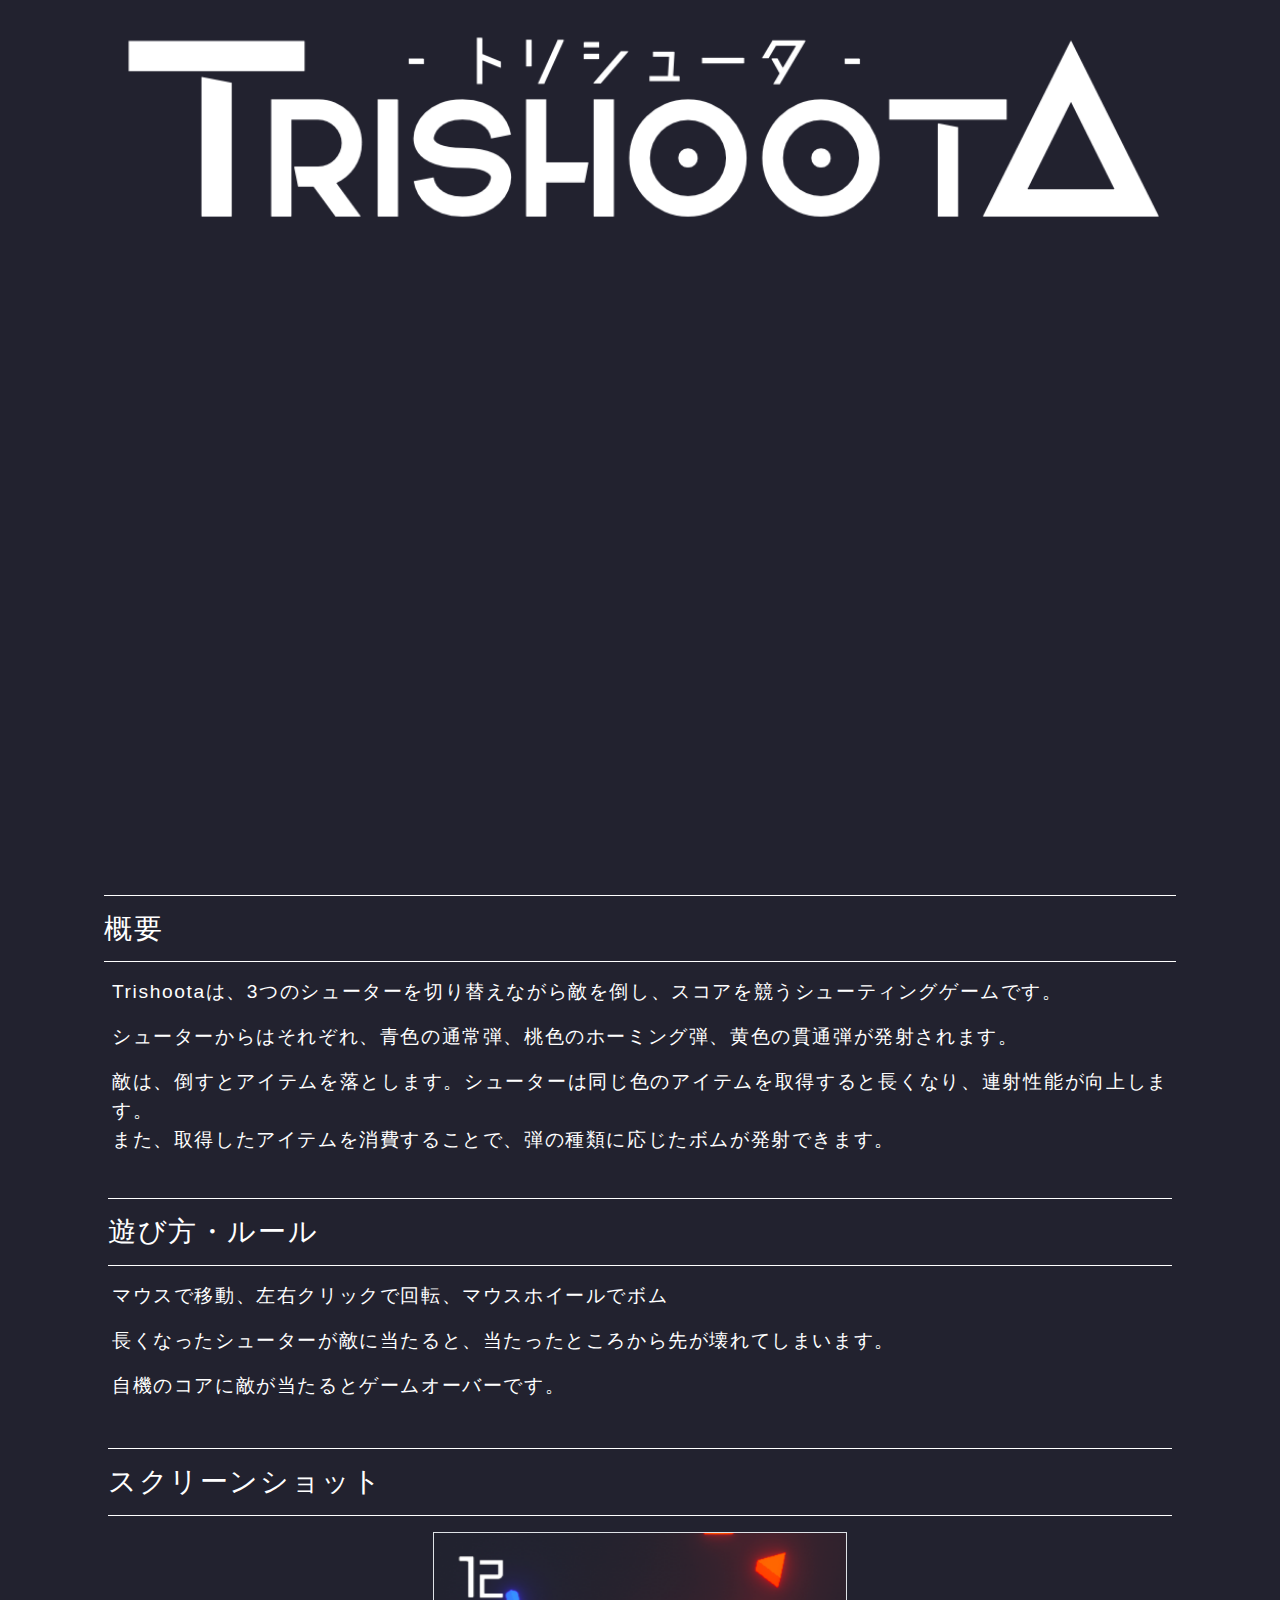
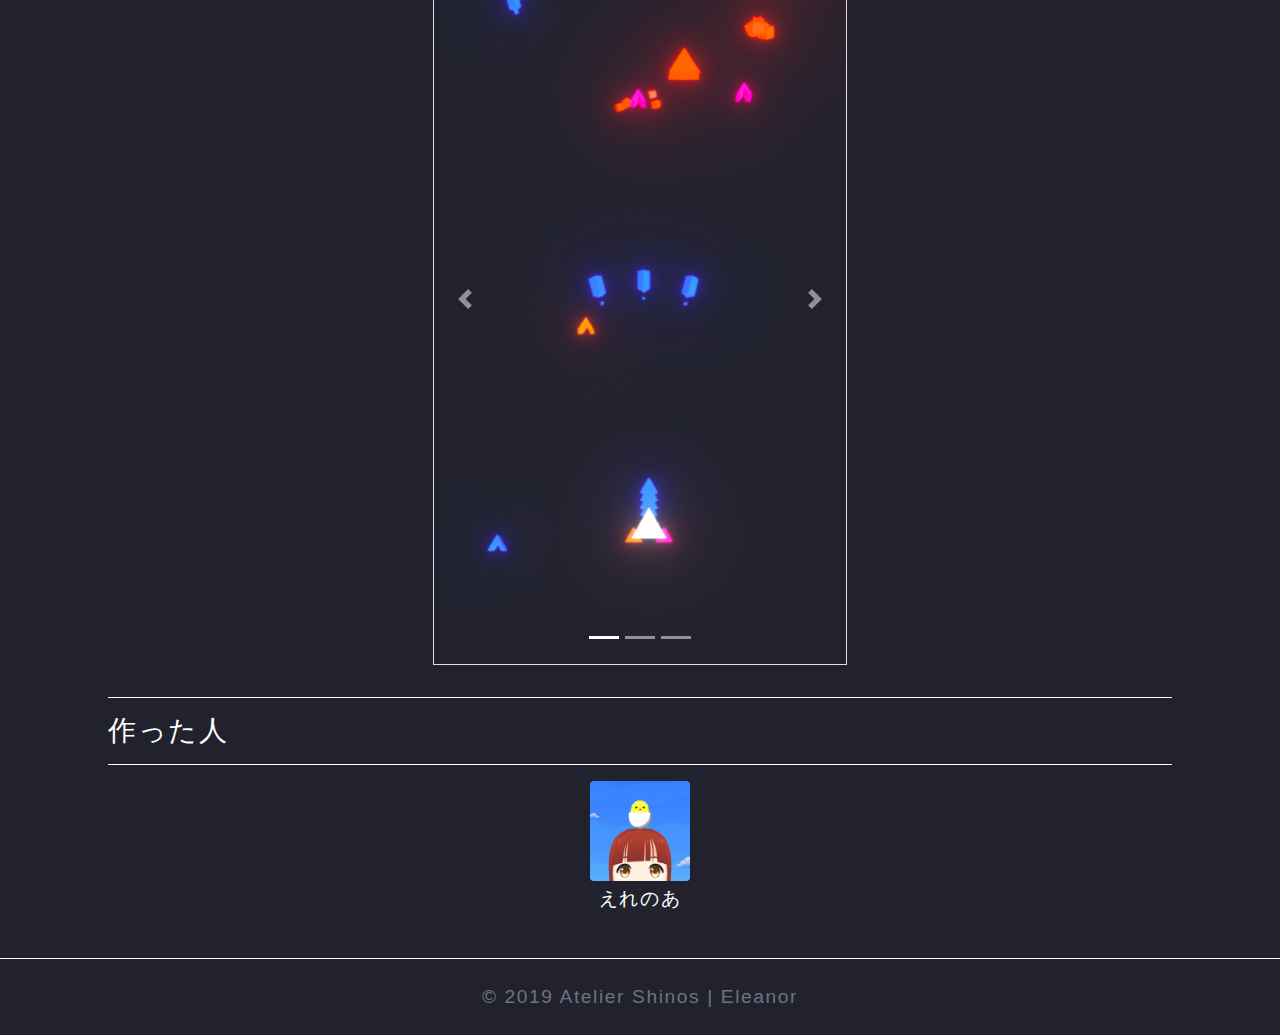
<file: index.html>
<!DOCTYPE html>
<html lang="ja">

<head>
    <meta charset="utf-8">
    <meta name="viewport" content="width=device-width, initial-scale=1.0">
    <meta name="description" content="">
    <meta name="author" content="">

    <title>Trishoota | Atelier Shinos</title>

    <link rel="icon" type="image/png" href="img/favicon.png">
    <!-- css -->
    <link href="css/bootstrap.min.css" rel="stylesheet" type="text/css">
    <link href="css/style.css" rel="stylesheet" type="text/css">

    <!-- template skin -->
    <link id="t-colors" href="color/default.css" rel="stylesheet">
</head>

<body>
    <div class="container">
        <div class="col-12">
            <img src="img/LogoTrishoota.png" width="100%" class="img-fluid mx-auto p-3" alt="logo">
            <div class="embed-responsive embed-responsive-16by9 col-11 mx-auto">
                <iframe width="560" height="315" src="https://www.youtube.com/embed/W_Jt7hFaQMs"
                    allowfullscreen></iframe>
                <br>
                <iframe width="560" height="315" src="https://www.youtube.com/embed/Zm0r7jJMCmY"
                    allowfullscreen></iframe>
            </div>
            <div class="text-white">
                <div class="p-1">
                    <hr>
                    <h3>概要</h3>
                    <hr>
                    <div class="m-2">
                        <p>Trishootaは、3つのシューターを切り替えながら敵を倒し、スコアを競うシューティングゲームです。</p>
                        <p>シューターからはそれぞれ、青色の通常弾、桃色のホーミング弾、黄色の貫通弾が発射されます。</p>
                        <p>敵は、倒すとアイテムを落とします。シューターは同じ色のアイテムを取得すると長くなり、連射性能が向上します。<br>また、取得したアイテムを消費することで、弾の種類に応じたボムが発射できます。
                        </p>
                    </div>
                </div>
                <div class="p-2">
                    <hr>
                    <h3>遊び方・ルール</h3>
                    <hr>
                    <div class="m-1">
                        <p>マウスで移動、左右クリックで回転、マウスホイールでボム</p>
                        <p>長くなったシューターが敵に当たると、当たったところから先が壊れてしまいます。</p>
                        <p>自機のコアに敵が当たるとゲームオーバーです。</p>
                    </div>
                </div>
                <div class="p-2">
                    <hr>
                    <h3>スクリーンショット</h3>
                    <hr>
                    <div id="screenshots" class="carousel slide col-lg-5 col-md-7 col-sm-9 col-10 mx-auto"
                        data-ride="carousel">
                        <ol class="carousel-indicators">
                            <li data-target="#screenshots" data-slide-to="0" class="active"></li>
                            <li data-target="#screenshots" data-slide-to="1"></li>
                            <li data-target="#screenshots" data-slide-to="2"></li>
                        </ol>
                        <div class="carousel-inner border" role="listbox">
                            <div class="carousel-item active">
                                <img class="d-block img-fluid mx-auto" src="img/screenshot1.png"
                                    alt="screenshot1">
                            </div>
                            <div class="carousel-item">
                                <img class="d-block img-fluid mx-auto" src="img/screenshot2.png"
                                    alt="screenshot2">
                            </div>
                            <div class="carousel-item">
                                <img class="d-block img-fluid mx-auto" src="img/screenshot3.png"
                                    alt="screenshot3">
                            </div>
                            <a class="carousel-control-prev" href="#screenshots" role="button" data-slide="prev">
                                <span class="carousel-control-prev-icon" aria-hidden="true"></span>
                                <span class="sr-only">Previous</span>
                            </a>
                            <a class="carousel-control-next" href="#screenshots" role="button" data-slide="next">
                                <span class="carousel-control-next-icon" aria-hidden="true"></span>
                                <span class="sr-only">Next</span>
                            </a>
                        </div>
                    </div>
                </div>
                <div class="p-2">
                    <hr>
                    <h3>作った人</h3>
                    <hr>
                    <div class="m-1 text-center">
                        <a href="https://twitter.com/in_7010"><img src="img/IconEleanor.png" width="100" class="rounded"
                                alt="icon"></a>
                        <a href="https://twitter.com/in_7010">
                            <p class="p-1 text-white">えれのあ</p>
                        </a>
                    </div>
                </div>
            </div>
        </div>
    </div>
    <hr>
    <footer class="p-2">
        <p class="copyright text-muted text-center">© 2019 Atelier Shinos | Eleanor</p>
    </footer>

    <script src="./js/jquery-3.4.1.min.js"></script>
    <script src="./js/bootstrap.bundle.min.js"></script>
</body>

</html>
</file>
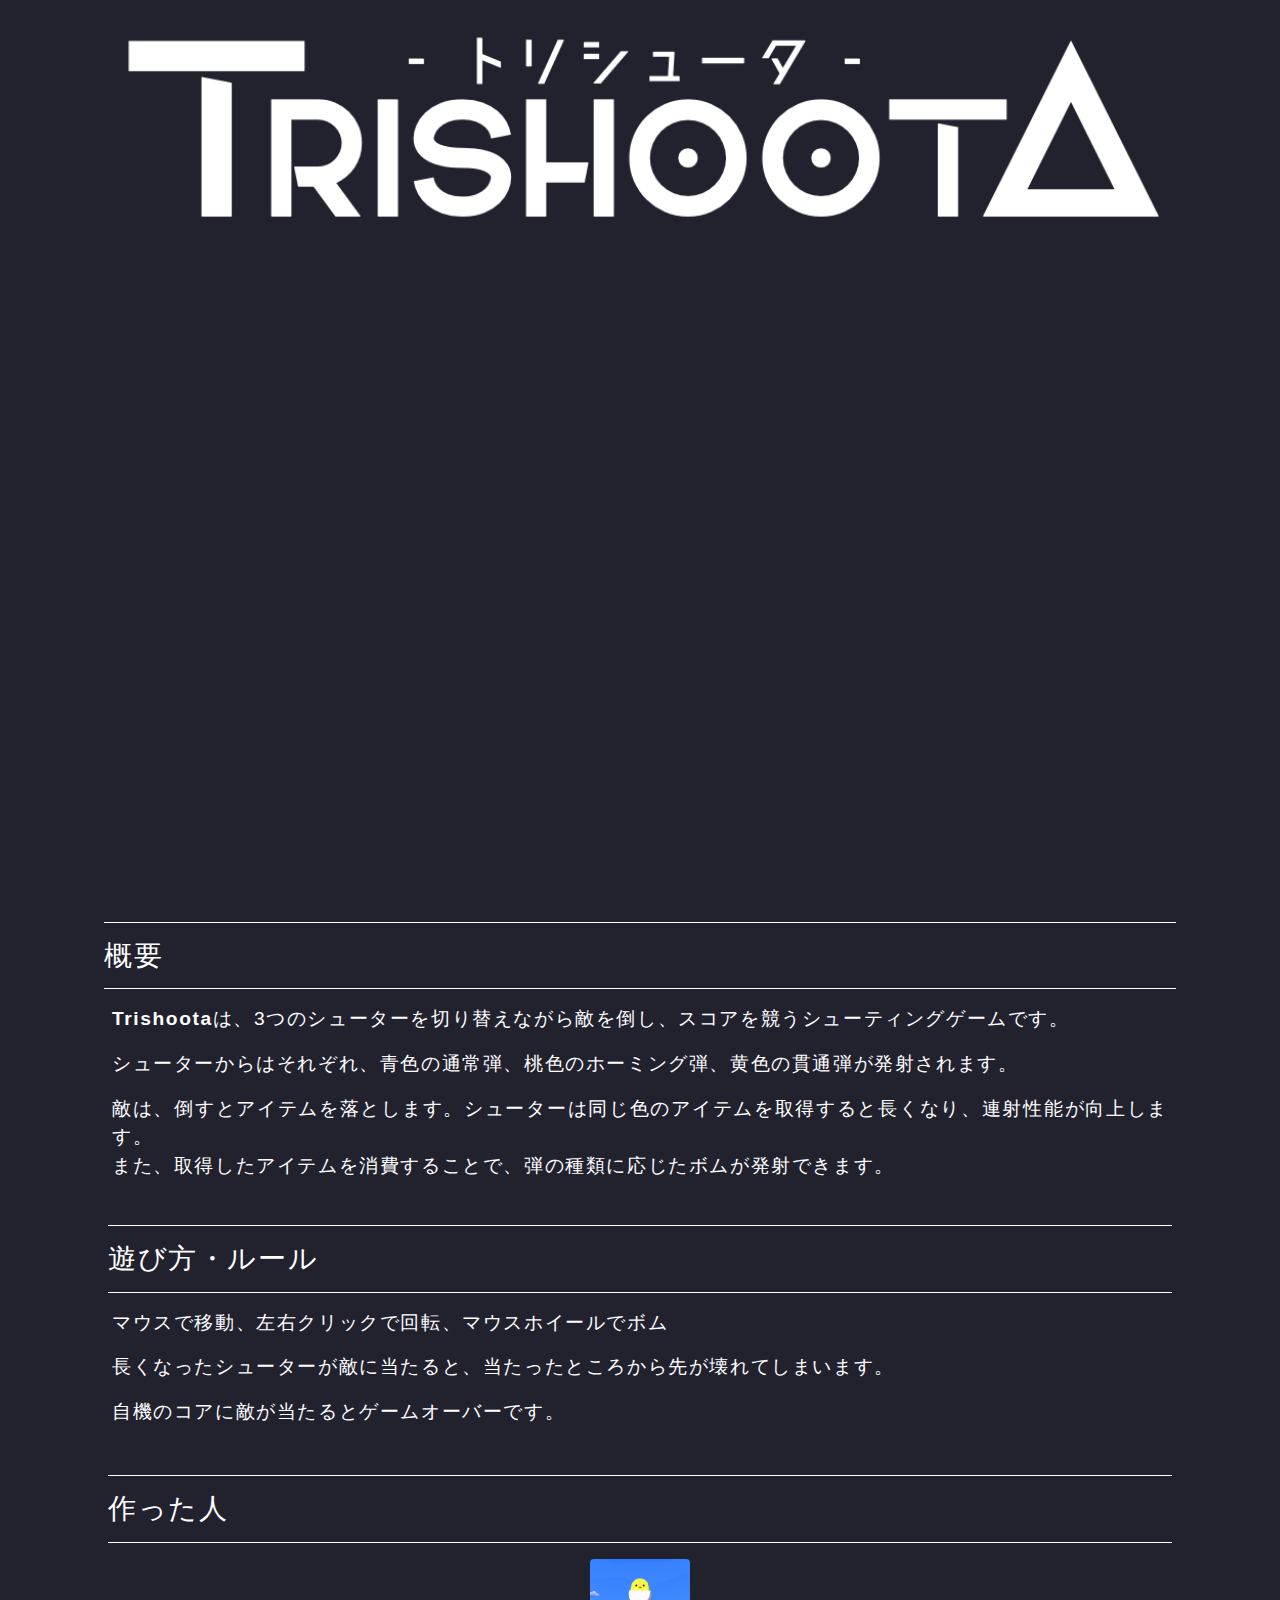
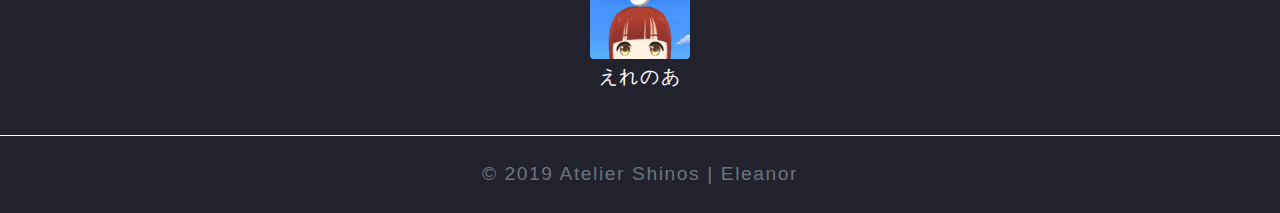
<file: trishoota.html>
<!DOCTYPE html>
<html lang="en">

<head>
    <meta charset="utf-8">
    <meta name="viewport" content="width=device-width, initial-scale=1.0">
    <meta name="description" content="">
    <meta name="author" content="">

    <title>Trishoota | Atelier Shinos</title>

    <link rel="icon" type="image/png" href="img/favicon.png">
    <!-- css -->
    <link href="css/bootstrap.min.css" rel="stylesheet" type="text/css">
    <link href="css/style.css" rel="stylesheet" type="text/css">

    <!-- template skin -->
    <link id="t-colors" href="color/default.css" rel="stylesheet">
</head>

<body>
    <div class="container">
        <div class="col-12">
            <img src="img/LogoTrishoota.png" width="100%" class="img-responsive mx-auto p-3" alt="logo">
            <div class="embed-responsive embed-responsive-16by9">
                <iframe width="560" height="315" src="https://www.youtube.com/embed/W_Jt7hFaQMs"
                    allowfullscreen></iframe>
            </div>
            <div class="text-white">
                <div class="p-1">
                    <hr>
                    <h3>概要</h3>
                    <hr>
                    <div class="m-2">
                        <p><b>Trishoota</b>は、3つのシューターを切り替えながら敵を倒し、スコアを競うシューティングゲームです。</p>
                        <p>シューターからはそれぞれ、青色の通常弾、桃色のホーミング弾、黄色の貫通弾が発射されます。</p>
                        <p>敵は、倒すとアイテムを落とします。シューターは同じ色のアイテムを取得すると長くなり、連射性能が向上します。<br>また、取得したアイテムを消費することで、弾の種類に応じたボムが発射できます。
                        </p>
                    </div>
                </div>
                <div class="p-2">
                    <hr>
                    <h3>遊び方・ルール</h3>
                    <hr>
                    <div class="m-1">
                        <p>マウスで移動、左右クリックで回転、マウスホイールでボム</p>
                        <p>長くなったシューターが敵に当たると、当たったところから先が壊れてしまいます。</p>
                        <p>自機のコアに敵が当たるとゲームオーバーです。</p>
                    </div>
                </div>
                <div class="p-2">
                    <hr>
                    <h3>作った人</h3>
                    <hr>
                    <div class="m-1">
                        <div class="text-center">
                            <a href="https://twitter.com/in_7010"><img src="img/IconEleanor.png" width="100" class="rounded" alt="icon"></a>
                            <a href="https://twitter.com/in_7010"><p class="p-1 text-white">えれのあ</p></a>
                        </div>
                    </div>
                </div>
            </div>
        </div>
    </div>
    <hr>
    <footer class="p-2">
        <p class="copyright text-muted text-center">© 2019 Atelier Shinos | Eleanor</p>
    </footer>
</body>

</html>
</file>
<file: css/style.css>
:root {
    --font-family-sans-serif: "Helvetica Neue", Helvetica, Arial, "游ゴシック体", "Yu Gothic", YuGothic, "Hiragino Kaku Gothic ProN", Meiryo, sans-serif;
    --font-family-monospace: SFMono-Regular, Menlo, Monaco, Consolas, "Liberation Mono", "Courier New", monospace;
}

body {
    background-color: #22222F;
    letter-spacing: .1em;
    text-align: justify
}

p {
    font-size: larger;
}

hr {
    border-color: white
}

.text {
    padding: 0, 5px, 0, 5px;
}
</file>
<file: color/default.css>
/*
#1 color = #4ACCD1;
#2 color = #3fbbc0;
*/

a:hover,
a:focus {
    color: #4ACCD1;
}

.circled {
	background: #4ACCD1;
}

.con1 > div, .con2 > div, .con3 > div { 
	background-color: #4ACCD1;
}

.scrollup:hover {
	background: #4ACCD1;
}


/* button */
.btn-skin {
  background-color: #4ACCD1;
  border-color: #4ACCD1;
}


/* menu */

.navbar-custom ul.nav ul.dropdown-menu li a:hover {
	color: #3fbbc0;
}
.navbar-custom.top-nav-collapse .nav li a:hover,
.navbar-custom .nav li a:hover,
.navbar-custom .nav li.active a,.navbar-custom.top-nav-collapse .nav li.active a  {
    color: #3fbbc0;
}



.bg-skin {
	background: #4ACCD1;
}

.highlight-color {
	background-color: #4ACCD1;
}
.color {
	color: #4ACCD1;
}

.form-control:focus {
  border-color: #3fbbc0;
}
</file>
